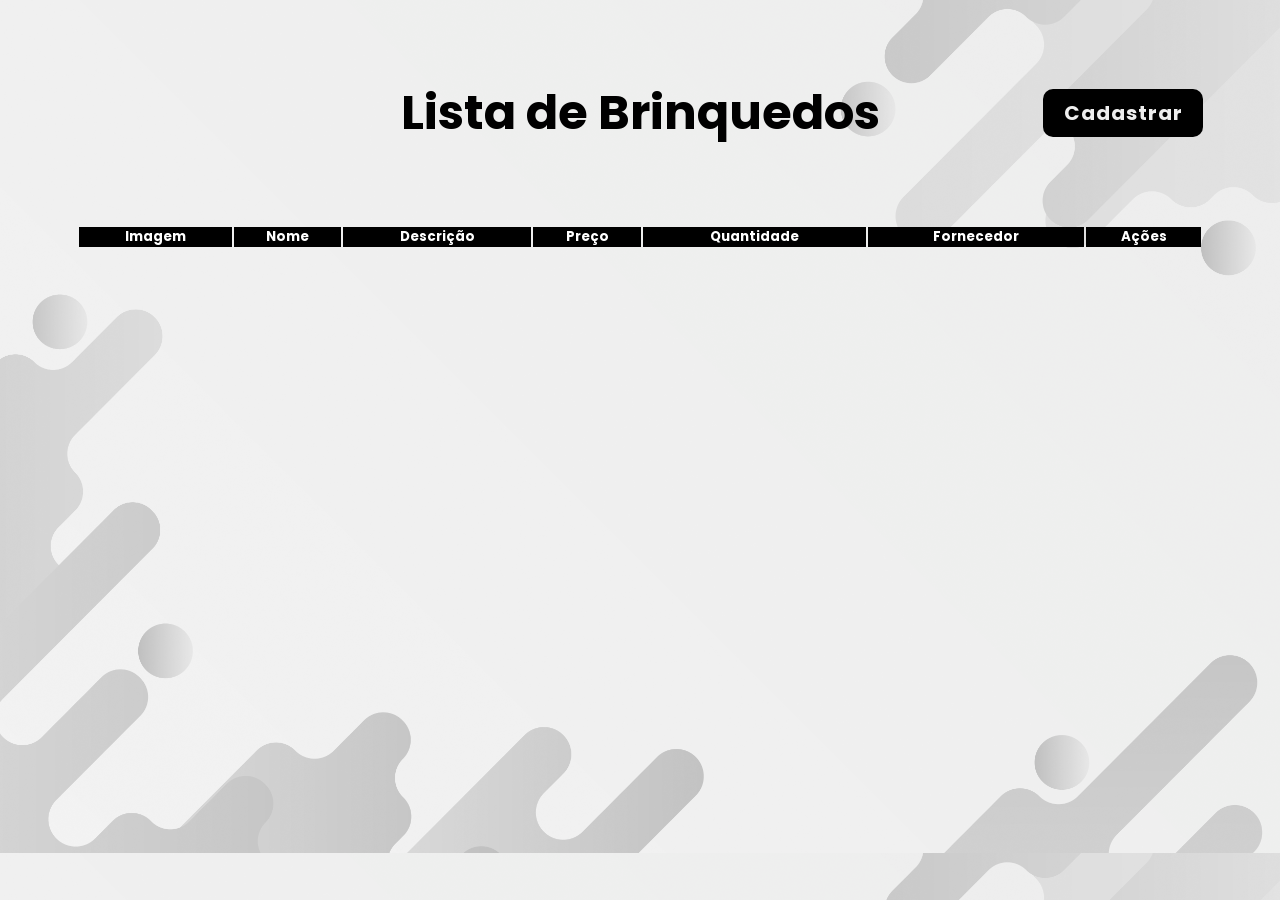
<file: index.html>
<!DOCTYPE html>
<html lang="en">
  <head>
    <meta charset="UTF-8">
    <meta name="viewport" content="width=device-width, initial-scale=1.0">
    <link rel="stylesheet" href="style.css">
    <title>Tabela de Brinquedos</title>
  </head>
  <body>
    <header>
      <h1 class="title">Lista de Brinquedos</h1>
      <button class="botao botao-cadastro" id="cadastrar">Cadastrar</button>
    </header>
    <main>
      <table id="table" class="tabela">
        <thead>
          <tr>
            <th>
              <strong>Imagem</strong>
            </th>
            <th>
              <strong>Nome</strong>
            </th>
            <th>
              <strong>Descrição</strong>
            </th>
            <th>
              <strong>Preço</strong>
            </th>
            <th>
              <strong>Quantidade</strong>
            </th>
            <th>
              <strong>Fornecedor</strong>
            </th>
            <th>
              <strong>Ações</strong>
            </th>
          </tr>
        </thead>
        <tbody id="tbody">
        </tbody>
      </table>
    </main>

    <div class="div-editar" id="divEditar">
      <div class="content">
        <form action="" id="formulario-editar">
          <label>
            <p>Nome:</p>
            <input type="text" id="nome-editar" required>
          </label>
          <label>
            <p>Descrição:</p>
            <div id="descricao-editar" required contenteditable></div>
          </label>
          <label>
            <p>Preço:</p>
            <input type="number" step="0.01" id="preco-editar" required>
          </label>
          <label>
            <p>Estoque:</p>
            <input type="number" id="estoque-editar" required>
          </label>
          <label>
            <p>Fornecedor:</p>
            <input type="text" id="fornecedor-editar" required>
          </label>
          <label>
            <p>Imagem:</p>
            <input type="url" id="imagem-editar" required>
          </label>
          <div class="div-botoes">
            <button type="submit" class="botao">Atualizar</button>
            <button type="button" id="fechar-editar" onclick="fecharEditar()" class="botao">Fechar</button>
          </div>
        </form>
      </div>
    <script src="./script.js"></script>
  </body>
</html>
</file>
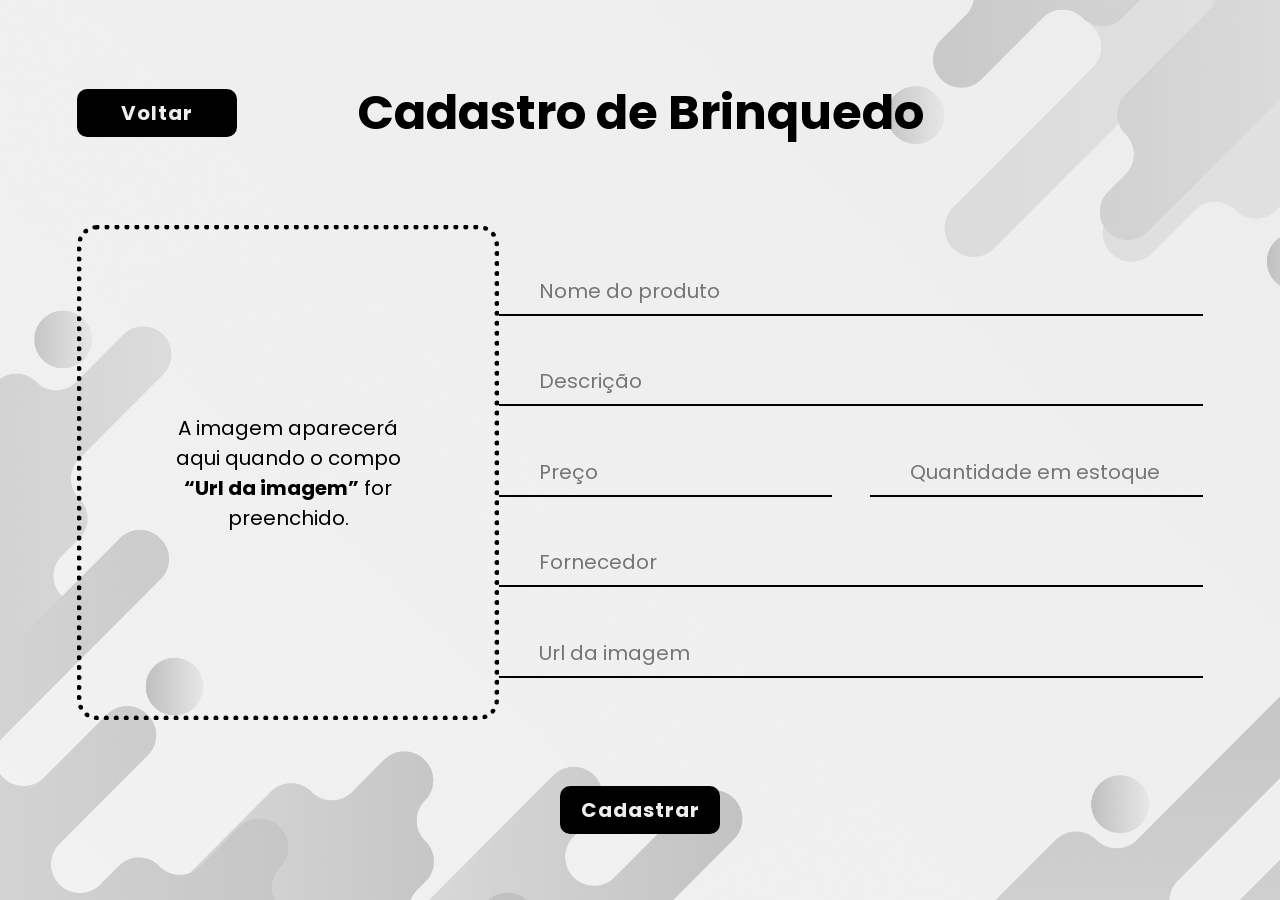
<file: cadastrar/index.html>
<!DOCTYPE html>
<html lang="pt-br">
  <head>
    <meta charset="UTF-8">
    <meta name="viewport" content="width=device-width, initial-scale=1.0">
    <link rel="stylesheet" href="style.css">
    <title>Cadastro de Brinquedo</title>
  </head>
  <body>
    <header>
      <button type="submit" class="botao botao-voltar" id="voltar"><span>Voltar</span></button>
      <h1 class="title">Cadastro de Brinquedo</h1>
    </header>
    <main>
      <div class="div-imagem" id="imagem">
        <span class="imagem-frase" id="fraseImagem">A imagem aparecerá aqui quando o compo <strong>“Url da imagem”</strong> for preenchido.</span>
      </div>
      <form id="formulario">
        <input type="text" placeholder="Nome do produto" id="nomeProduto">
        <input type="text" placeholder="Descrição" id="descricao">
        <div class="div-numbers">
          <input type="text" placeholder="Preço" id="preco" maxlength="6">
          <input type="text" placeholder="Quantidade em estoque" id="quantEstoque">
        </div>
        <input type="text" placeholder="Fornecedor" id="fornecedor">
        <input type="text" placeholder="Url da imagem" id="urlImagem">
      </form>
    </main>
    <footer>
      <button type="submit" class="botao botao-cadastrar" id="botaoCadastrar">Cadastrar</button>
    </footer>
    <script src="script.js" defer></script>
  </body>
</html>
</file>
<file: style.css>
@import url('https://fonts.googleapis.com/css2?family=Poppins:ital,wght@0,100;0,200;0,300;0,400;0,500;0,600;0,700;0,800;0,900;1,100;1,200;1,300;1,400;1,500;1,600;1,700;1,800;1,900&display=swap');

:root {
  --preto: #000;
  --branco: #eee;
}

* {
  padding: 0;
  margin: 0;
  box-sizing: border-box;
  font-family: "Poppins", sans-serif;

}

body {
  background-image: url('./img/background.jpg');
  background-size: cover;
  padding: 0 6vw;
}

header {
  height: 25vh;
  display: flex;
  justify-content: center;
  align-items: center;
}

.title {
  font-size: 3rem;
  cursor: default;
  user-select: none;
}

.tabela {
  width: 100%;
}

.tabela thead {
  font-size: smaller;
  background-color: var(--preto);
  color: white;
}

.tabela tbody td {
  text-align: center;
  padding: 10px;
}

.botao {
  background-color: var(--preto);
  color: var(--branco);
  width: 10rem;
  height: 3rem;
  border-radius: 10px;
  font-size: 20px;
  font-weight: bold;
  letter-spacing: 1px;
  border: none;
  transition: all 200ms;
  cursor: pointer;
  user-select: none;
}

.botao:hover {
  background-color: transparent;
  color: var(--preto);
  border: 3px solid var(--preto);
}

.botao:active {
  transform: scale(1.05);
}

.botao-acoes {
  width: 7rem;
  height: 2rem;
  margin: 5px 0;
}

.botao-cadastro {
  position: absolute;
  right: 6vw;
}

.div-editar {
  background-color: rgba(0, 0, 0, 50%);
  display: none;
  justify-content: center;
  align-items: center;
  position: fixed;
  right: 0;
  top: 0;
  width: 100vw;
  height: 100vh;
}

.div-editar .content {
  width: 60vw;
  background-color: var(--branco);
  border-radius: 10px;
  padding: 20px;
}

.content form {
  display: flex;
  flex-direction: column;
  gap: 2vh;
  justify-content: center;
  align-items: center;
}

.content form input, .content form #descricao-editar{
  font-size: small;
  height: 5vh;
  background: none;
  padding: 0 20px;
  display: flex;
  align-items: center;
  border: none;
  border-bottom: 2px solid var(--preto);
  resize: none;
  width: 100%;
}

input:focus, div:focus {
  outline: 0;
}

form label {
  width: 100%;
}
</file>
<file: cadastrar/style.css>
@import url('https://fonts.googleapis.com/css2?family=Poppins:ital,wght@0,100;0,200;0,300;0,400;0,500;0,600;0,700;0,800;0,900;1,100;1,200;1,300;1,400;1,500;1,600;1,700;1,800;1,900&display=swap');

:root {
  --preto: #000;
  --branco: #eee;
}

* {
  padding: 0;
  margin: 0;
  box-sizing: border-box;
  font-family: "Poppins", sans-serif;
}

.botao {
  background-color: var(--preto);
  color: var(--branco);
  width: 10rem;
  height: 3rem;
  border-radius: 10px;
  font-size: 20px;
  font-weight: bold;
  letter-spacing: 1px;
  border: none;
  transition: all 200ms;
  cursor: pointer;
  user-select: none;
}

.botao:hover {
  background-color: transparent;
  color: var(--preto);
  border: 3px solid var(--preto);
}

.botao:active {
  transform: scale(1.05);
}

body {
  background-image: url('../img/background.jpg');
  background-size: cover;
  padding: 0 6vw;
}

header {
  height: 25vh;
  display: flex;
  justify-content: center;
  align-items: center;
}

.botao-voltar {
  position: absolute;
  left: 6vw;
}

.title {
  font-size: 3rem;
  cursor: default;
  user-select: none;
}

main {
  display: flex;
  justify-content: space-between;
}

.div-imagem{
  width: 55vh;
  height: 55vh;
  display: flex;
  justify-content: center;
  align-items: center;
  border: 5px dotted var(--preto);
  border-radius: 20px;
}

.imagem-frase {
  margin: 0 5rem;
  text-align: center;
  font-size: 20px;
  user-select: none;
}

form {
  display: flex;
  flex-direction: column;
  justify-content: space-evenly;
}

form input {
  width: 55vw;
  height: 3rem;
  background-color: transparent;
  border: none;
  border-bottom: 2px solid var(--preto);
  padding: 0 40px;
  font-size: 20px;
}

form input:focus {
  outline: none;
} 

.div-numbers {
  display: flex;
  justify-content: space-between;
}

.div-numbers input {
  width: 26vw;
}

footer {
  display: flex;
  height: 20vh;
}

.botao-cadastrar {
  display: flex;
  justify-content: center;
  align-items: center;
  bottom: 6vh;
  margin: auto;
}
</file>
